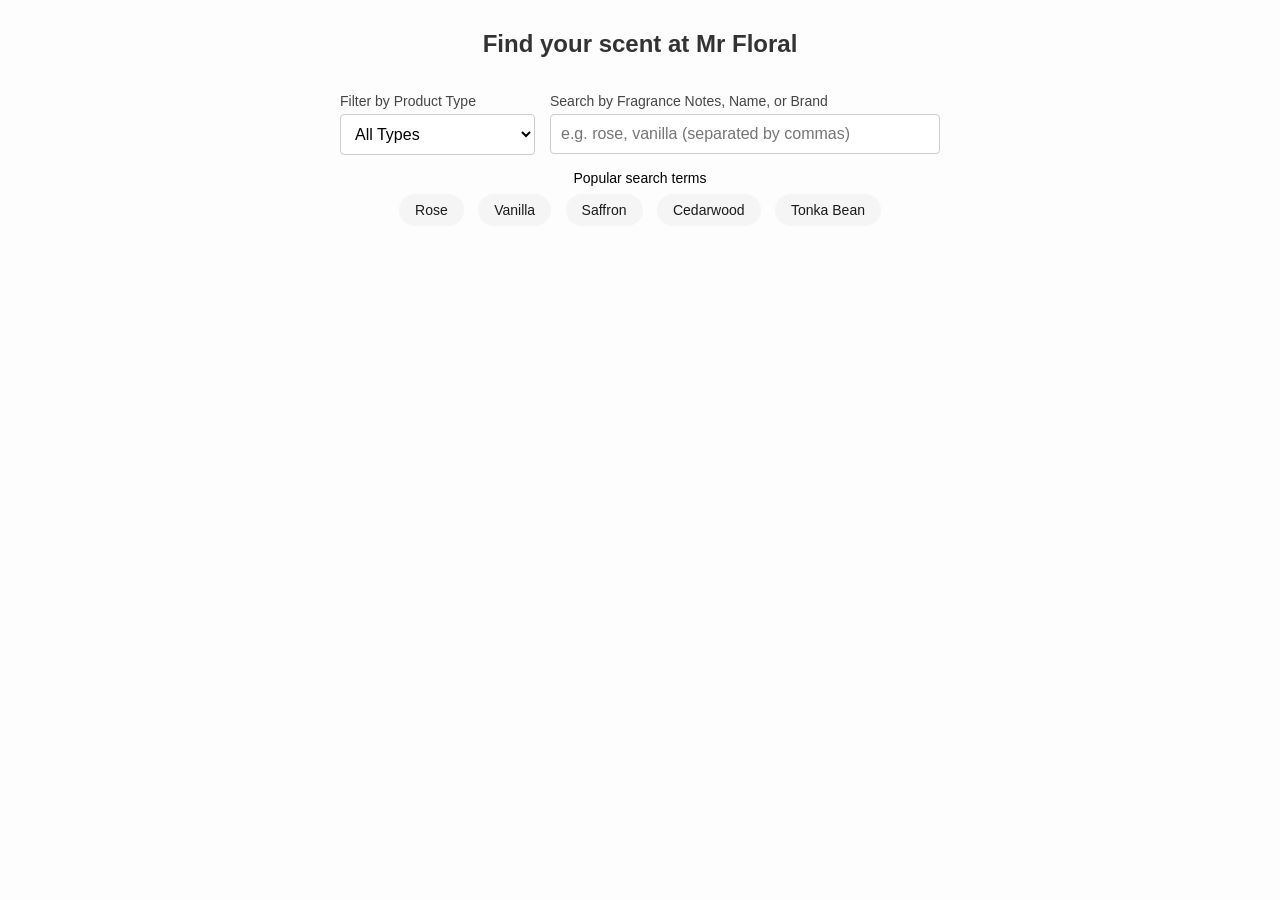
<file: index.html>
<!DOCTYPE html>
<html lang="en">
<head>
    <meta charset="UTF-8">
    <meta name="viewport" content="width=device-width, initial-scale=1.0">
    <title>Mr Floral Perfume Search</title>
    <link rel="stylesheet" href="style.css">
</head>
<body>
    <h2 style="text-align: center; color: #333;">Find your scent at Mr Floral</h2>
    
    <div class="search-container">
        <div class="search-container-inner">
            <div class="field-group filter-field">
                <label class="field-label" for="typeFilter">Filter by Product Type</label>
                <select id="typeFilter" onchange="runSearch()">
                    <option value="all">All Types</option>
                    <option value="perfume">Perfumes</option>
                    <option value="candle">Candles</option>
                    <option value="handwash">Hand Washes</option>
                    <option value="hand cream">Hand Creams / Lotions</option>
                    <option value="bodywash">Body Washes</option>
                </select>
            </div>
            <div class="field-group search-field">
                <label class="field-label" for="findInput">Search by Fragrance Notes, Name, or Brand</label>
                <input type="text" id="findInput" placeholder="e.g. rose, vanilla (separated by commas)" autocomplete="on">
            </div>
        </div>
    </div>

    <div class="pills">
        <p class="pill-label">Popular search terms</p>
        <span class="pill" onclick="clickPill('rose')">Rose</span>
        <span class="pill" onclick="clickPill('vanilla')">Vanilla</span>
        <span class="pill" onclick="clickPill('saffron')">Saffron</span>
        <span class="pill" onclick="clickPill('Cedarwood')">Cedarwood</span>
        <span class="pill" onclick="clickPill('tonka bean')">Tonka Bean</span>
    </div>
    <div id="output"></div>

    <script src="database-tobali.js"></script>
    <script src="database-19-69.js"></script>
    <script src="database-byredo.js"></script>
    <script src="database-dorsay.js"></script>
    <script>
        const database = [
            ...database_tobali,
            ...database_1969,
            ...database_byredo,
            ...database_dorsay
        ];

        document.getElementById('findInput').onkeyup = function() {
            runSearch();
        };

        function clickPill(val) {
            const inputEl = document.getElementById('findInput');
            const currentVal = inputEl.value.trim();
            
            if (currentVal === '') {
                inputEl.value = val;
            } else {
                // Split current input into an array of lowercase keywords
                const existingKeywords = currentVal.split(',').map(k => k.trim().toLowerCase());
                const targetPill = val.toLowerCase();
                
                if (existingKeywords.includes(targetPill)) {
                    // SELECTION REVERSAL: If the pill is already active, remove it from the input on click!
                    const updatedKeywords = currentVal.split(',')
                        .map(k => k.trim())
                        .filter(k => k.toLowerCase() !== targetPill);
                    inputEl.value = updatedKeywords.join(', ');
                } else {
                    // Append the new pill keyword with a comma
                    inputEl.value = currentVal + ", " + val;
                }
            }
            runSearch();
        }

        function runSearch() {
            const searchInput = document.getElementById('findInput').value.toLowerCase();
            const keywords = searchInput.split(',').map(k => k.trim()).filter(k => k !== '');
            const selectedType = document.getElementById('typeFilter').value;
            const outArea = document.getElementById('output');
            outArea.innerHTML = '';

            // --- PILL STATE SYNC ENGINE ---
            // Loop through every DOM element with the class "pill"
            const allPills = document.querySelectorAll('.pill');
            allPills.forEach(pill => {
                // Get the unique note text for this pill (e.g., 'rose' or 'vanilla')
                // We extract it from the onclick attribute string: clickPill('rose') -> rose
                const pillAttribute = pill.getAttribute('onclick');
                const pillValueMatch = pillAttribute.match(/'([^']+)'/);
                
                if (pillValueMatch) {
                    const pillNote = pillValueMatch[1].toLowerCase();
                    
                    // If this pill's exact note is present in the search keywords array, light it up!
                    if (keywords.includes(pillNote)) {
                        pill.classList.add('active');
                    } else {
                        pill.classList.remove('active');
                    }
                }
            });
            // ------------------------------

            let matches = database.filter(item => {
                const matchesType = (selectedType === 'all' || item.type === selectedType);
                if (keywords.length === 0) return matchesType;
                
                const notes = item.notes || [];
                const name = item.name ? item.name.toLowerCase() : '';
                const brand = item.brand ? item.brand.toLowerCase() : '';

                const matchesText = keywords.every(keyword => {
                    const noteFound = notes.some(n => n.toLowerCase().includes(keyword));
                    const nameFound = name.includes(keyword);
                    const brandFound = brand.includes(keyword);
                    return noteFound || nameFound || brandFound;
                });
                
                return matchesType && matchesText;
            });

            matches.sort((a, b) => {
                const sizeA = a.size_value || 0;
                const sizeB = b.size_value || 0;
                return sizeB - sizeA; 
            });

            if (matches.length === 0) {
                outArea.innerHTML = '<p style="text-align:center; color:#999;">No results found match all criteria.</p>';
                return;
            }

            matches.forEach(item => {
                const element = document.createElement('div');
                element.className = 'card';
                
                const notesArray = item.notes || [];
                
                // Loops through notes and adds 'active' class ONLY if it matches a search keyword
                const tagsStr = notesArray.map(n => {
                    const isMatched = keywords.some(keyword => n.toLowerCase().includes(keyword));
                    const activeClass = isMatched ? 'active' : '';
                    return `<span class="tag ${activeClass}">${n}</span>`;
                }).join('');
                
                element.innerHTML = `
                    <div class="img-box">
                        <img src="${item.image || ''}" alt="Preview" onerror="this.onerror=null; this.src='https://placehold.co/100x100?text=No+Image';">
                    </div>
                    <div class="info">
                        <div class="brand">${item.brand || 'Unknown Brand'}</div>
                        <div class="title">${item.name || 'Untitled'}</div>
                        <div class="tags-container">${tagsStr}</div>
                        <a class="shop-now-btn" href="${item.url || '#'}" target="_blank">SHOP NOW</a>
                    </div>
                `;
                outArea.appendChild(element);
            });
        }

        // Dynamic Sticky Tracker Engine
        const headerEl = document.querySelector('.search-container');
        
        const observer = new IntersectionObserver(
            ([entry]) => {
                // If the element is not intersecting with the top of the viewport frame, it means it is stuck!
                headerEl.classList.toggle('is-sticky', entry.intersectionRatio < 1);
            },
            { 
                threshold: [1],
                rootMargin: '-1px 0px 0px 0px' // Offset logic to track the -1px stick ceiling trigger
            }
        );

        observer.observe(headerEl);
    </script>
</body>
</html>
</file>
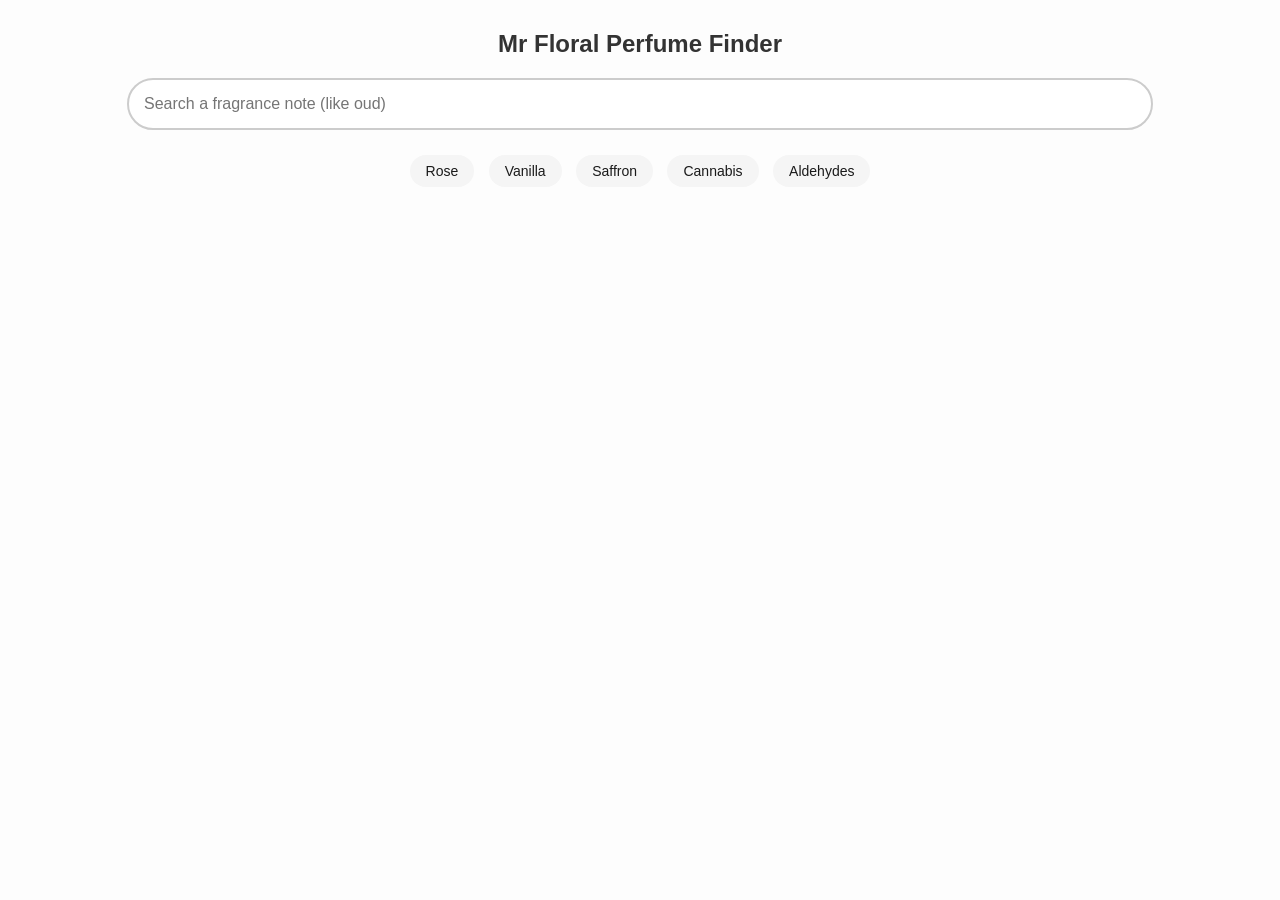
<file: search.html>
<!DOCTYPE html>
<html lang="en">
<head>
    <meta charset="UTF-8">
    <title>Mr Floral Perfume Search</title>
    <link rel="stylesheet" href="style.css">
</head>
<body>
    <h2 style="text-align: center; color: #333;">Mr Floral Perfume Finder</h2>
    <div class="search-box">
        <input type="text" id="findInput" placeholder="Search a fragrance note (like oud)" autocomplete="off">
    </div>
    <div class="pills">
        <span class="pill" onclick="clickPill('rose')">Rose</span>
        <span class="pill" onclick="clickPill('vanilla')">Vanilla</span>
        <span class="pill" onclick="clickPill('saffron')">Saffron</span>
        <span class="pill" onclick="clickPill('cannabis')">Cannabis</span>
        <span class="pill" onclick="clickPill('aldehyd')">Aldehydes</span>
    </div>
    <div id="output"></div>

    <script src="database.js"></script>
    <script>
        document.getElementById('findInput').onkeyup = function() {
            runSearch();
        };

        function clickPill(val) {
            document.getElementById('findInput').value = val;
            runSearch();
        }

        function runSearch() {
            const targetWord = document.getElementById('findInput').value.toLowerCase().trim();
            const outArea = document.getElementById('output');
            outArea.innerHTML = '';

            if (targetWord === '') return;

            const matches = database.filter(item => {
                const noteFound = item.notes.some(n => n.includes(targetWord) || targetWord.includes(n));
                const nameFound = item.name.toLowerCase().includes(targetWord);
                const brandFound = item.brand.toLowerCase().includes(targetWord);
                return noteFound || nameFound || brandFound;
            });

            if (matches.length === 0) {
                outArea.innerHTML = '<p style="text-align:center; color:#999;">No results found.</p>';
                return;
            }

            matches.forEach(item => {
                const element = document.createElement('div');
                element.className = 'card';
                
                const tagsStr = item.notes.map(n => `<span class="tag">${n}</span>`).join('');
                
                element.innerHTML = `
                    <div class="img-box">
                        <img src="${item.image}" alt="Preview" onerror="this.onerror=null; this.src='https://placehold.co/100x100?text=No+Image';">
                    </div>
                    <div class="info">
                        <div class="brand">${item.brand}</div>
                        <div class="title">${item.name}</div>
                        <a class="link" href="${item.url}" target="_blank">View Listing &rarr;</a>
                        <div>${tagsStr}</div>
                    </div>
                `;
                outArea.appendChild(element);
            });
        }
    </script>
</body>
</html>
</file>
<file: style.css>
body {
    font-family: "Helvetica Neue", Helvetica, Arial, sans-serif;
    margin: 30px auto;
    padding: 0 20px;
    background: #fdfdfd;
}
.search-box {
    text-align: center;
    margin-bottom: 20px;
}
input[type="text"] {
    width: 80%;
    padding: 15px;
    font-size: 16px;
    border: 2px solid #ccc;
    border-radius: 30px;
    outline: none;
}
.search-container {
    display: flex;
    gap: 15px;
    width: 100%;          /* Always spans 100% width for edge-to-edge tracking background/shadow */
    box-sizing: border-box;
    position: sticky;
    top: -1px;            
    z-index: 100;
    background: #fdfdfd;  
    padding: 15px 20px;   
    
    /* Smooth transitions for all properties shifting when stuck */
    transition: box-shadow 0.35s ease, padding 0.35s ease, background-color 0.35s ease;
}

/* Inner structural wrapper */
.search-container-inner {
    display: flex;
    gap: 15px;
    width: 100%;
    max-width: 600px;     /* Default max width when resting inline on the page */
    margin: 0 auto;       
    
    /* Smooth width expansion transition */
    transition: max-width 0.35s cubic-bezier(.785,.135,.15,.86);
}

/* --- ACTIVE STICKY CHANGES --- */

.search-container.is-sticky {
    box-shadow: 0 10px 30px rgba(0, 0, 0, 0.05); 
    padding: 12px 30px; /* Slight horizontal padding adjust for wide edge-to-edge styling */
}

/* When parent is sticky, scale the inner components to 100% width across the viewport */
.search-container.is-sticky .search-container-inner {
    max-width: 100%;    /* Overrides the 600px limit to fill the viewport edge-to-edge */
}
.field-group {
    display: flex;
    flex-direction: column;
    gap: 5px;
}
.search-field {
    flex: 2;
}
.filter-field {
    flex: 1;
}
.field-label {
    font-size: 14px;
    font-weight: normal;
    color: #454545;
    text-align: left;
}
.search-field input, 
.filter-field select {
    width: 100%;
    padding: 10px;
    font-size: 16px;
    border: 1px solid #ccc;
    border-radius: 4px;
    box-sizing: border-box;
}
.filter-field select {
    cursor: pointer;
    background-color: #fff;
}
.pill-label {
    margin: 0;
    margin-bottom: 3px;
    font-size: 14px;
}
.pills {
    text-align: center;
    margin-bottom: 30px;
}
.pill {
    display: inline-block;
    background: #f5f5f5;
    color: #1a1a1a;
    padding: 8px 16px;
    margin: 5px;
    border-radius: 20px;
    cursor: pointer;
    font-size: 14px;
    transition: all 0.25s ease;
    user-select: none;
}
.pill:hover {
    background: #eaeaea;
    border-color: #cccccc;
    color: #1a1a1a;
}
.pill.active {
    background: #000000;
    color: #ffffff;
    border-color: #000000;
}
#output {
    display: grid;
    grid-template-columns: repeat(3, 1fr);
    gap: 25px;
    max-width: 1200px;
    margin: 30px auto;
    padding: 0 15px;
    box-sizing: border-box;
}
.card {
    display: flex;
    flex-direction: column;
    background: #ffffff;
    border: 1px solid #eaeaea;
    border-radius: 2px;
    padding: 20px;
    box-shadow: 0 4px 12px rgba(0, 0, 0, 0.02);
    box-sizing: border-box;
    height: 100%;
}
.img-box {
    width: 100%;
    height: auto;
    aspect-ratio: 1 / 1;
    margin-bottom: 20px;
    overflow: hidden;
    border-radius: 2px;
    flex-shrink: 0;
}
.img-box img {
    width: 100%;
    height: 100%;
    object-fit: cover;
}
.info {
    display: flex;
    flex-direction: column;
    align-items: flex-start;
    flex-grow: 1;
}
.brand {
    font-size: 11px;
    font-weight: bold;
    text-transform: uppercase;
    color: #454545;
    letter-spacing: 1px;
    margin-bottom: 6px;
}
.title {
    font-size: 15px;
    font-weight: normal;
    color: #454545;
    margin-bottom: 14px;
    text-align: left;
    line-height: 1.3;
}
.tags-container {
    display: flex;
    flex-wrap: wrap;
    width: 100%;
    margin-bottom: 14px;
}
.tags-container .tag {
    background: #f5f5f5;
    color: #444444;
    padding: 4px 12px;
    margin: 4px 4px 4px 0;
    border-radius: 1px;
    font-size: 13px;
    white-space: nowrap;
    border: 1px solid transparent;
    transition: all 0.2s ease;
}
.tag.active {
    background: #1a1a1a;
    color: #fff;
}
.shop-now-btn {
    display: block;
    width: 100%;
    text-align: center;
    padding: 15px 0;
    margin-top: auto;
}
@media (max-width: 900px) {
    #output {
        grid-template-columns: 1fr;
        gap: 20px;
    }
}
.info {
    flex-grow: 1;
}
.shop-now-btn {
    display: inline-block;
    padding: 14px 28px;
    font-size: 12px;
    font-weight: normal;
    letter-spacing: .1em;
    text-decoration: none;
    text-transform: uppercase;
    box-sizing: border-box;
    border: 1px solid #000000;
    background-color: #000000;
    color: #ffffff;
    position: relative;
    z-index: 1;
    overflow: hidden;
    cursor: pointer;
    transition: color .45s cubic-bezier(.785,.135,.15,.86), border .45s cubic-bezier(.785,.135,.15,.86);
}
.shop-now-btn::before {
    content: "";
    position: absolute;
    top: 0;
    left: 0;
    width: 100%;
    height: 100%;
    background-color: #ffffff;
    z-index: -1;
    transform: scaleX(0);
    transform-origin: left center;
    transition: transform .45s cubic-bezier(.785,.135,.15,.86), transform-origin 0s;
}
.shop-now-btn:hover {
    color: #000000;
}
.shop-now-btn:hover::before {
    transform: scaleX(1);
}
.shop-now-btn:not(:hover)::before {
    transform-origin: right center;
    transform: scaleX(0);
}
</file>
